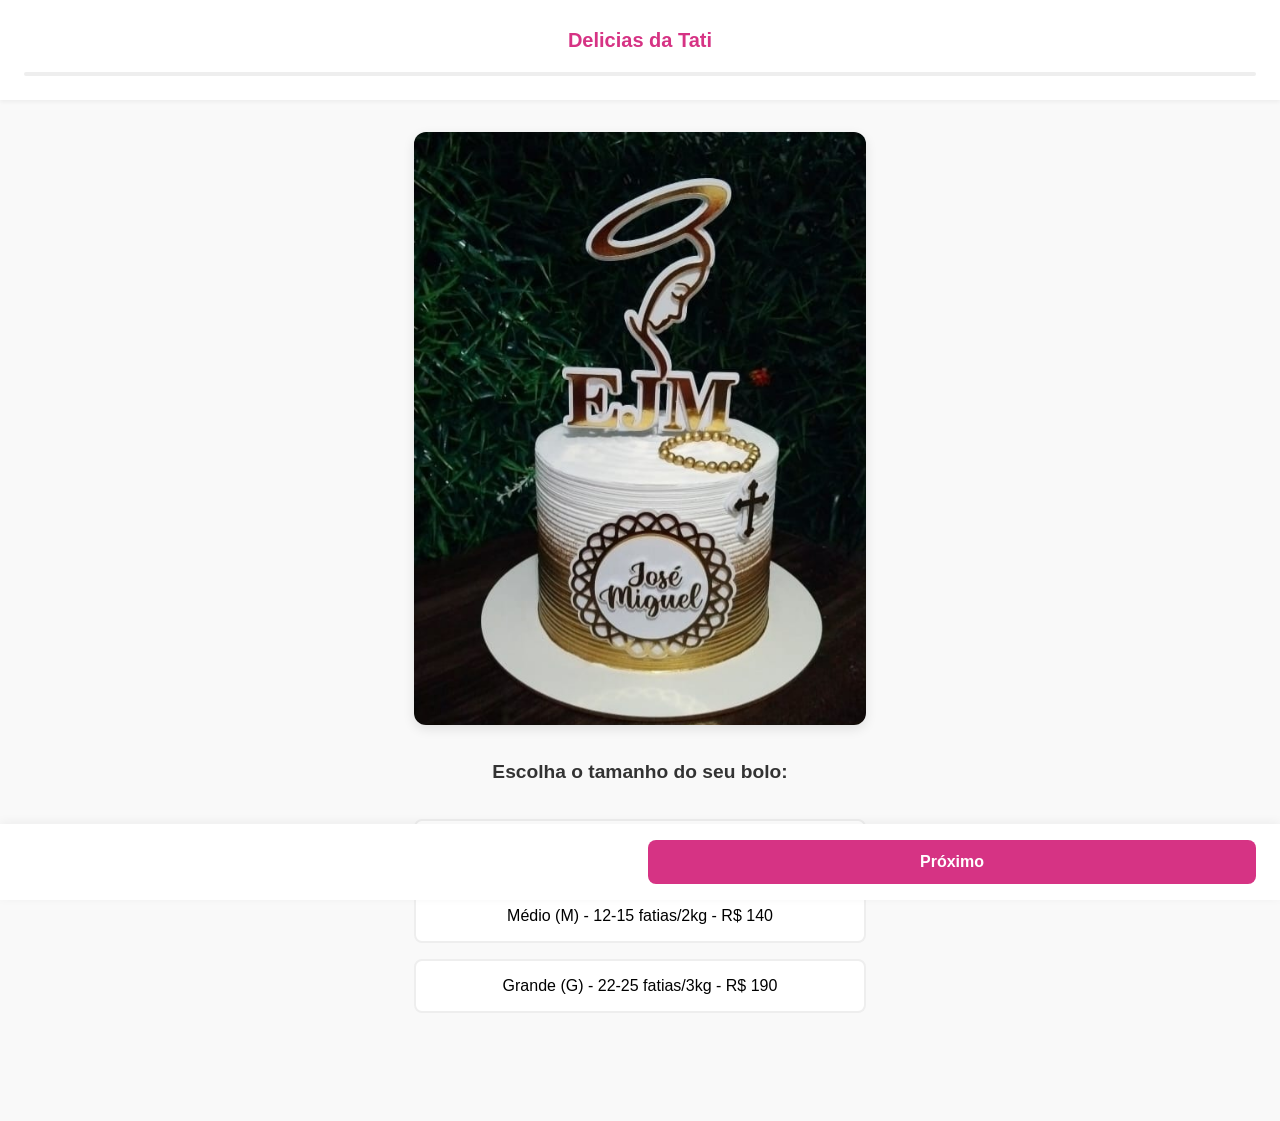
<file: index.html>
<!DOCTYPE html>
<html lang="pt-br">
<head>
    <meta charset="UTF-8">
    <meta name="viewport" content="width=device-width, initial-scale=1.0">
    <title>Cardápio Interativo</title>
    <link rel="stylesheet" href="https://cdnjs.cloudflare.com/ajax/libs/font-awesome/6.0.0/css/all.min.css">
    <link rel="stylesheet" href="css/style.css">
</head>
<body>
    <header class="app-header">
        <h1>Delicias da Tati</h1>
        <div class="progress-container">
            <div class="progress-bar" id="progressBar"></div>
        </div>
    </header>

    <main class="question-container" id="app">
        <!-- O conteúdo será gerado via JavaScript -->
    </main>

    <footer class="navigation-bar">
        <button class="nav-btn prev-btn" id="prevBtn">Voltar</button>
        <button class="nav-btn next-btn" id="nextBtn">Próximo</button>
    </footer>

    <script src="js/main.js"></script>
</body>
</html>
</file>
<file: css/style.css>
/* Reset and Base Styles */
* {
    margin: 0;
    padding: 0;
    box-sizing: border-box;
}

body {
    font-family: 'Segoe UI', Tahoma, Geneva, Verdana, sans-serif;
    line-height: 1.6;
    background-color: #f9f9f9;
    color: #333;
    display: flex;
    flex-direction: column;
    min-height: 100vh;
}

/* Header Styles */
.app-header {
    padding: 1.5rem;
    text-align: center;
    background-color: #fff;
    box-shadow: 0 2px 4px rgba(0,0,0,0.05);
}

.app-header h1 {
    font-size: 1.25rem;
    color: #d63384; /* A soft pink for confectionery */
    margin-bottom: 1rem;
}

/* Progress Bar */
.progress-container {
    width: 100%;
    height: 4px;
    background-color: #eee;
    border-radius: 2px;
    overflow: hidden;
}

.progress-bar {
    height: 100%;
    width: 0%;
    background-color: #d63384;
    transition: width 0.3s ease;
}

/* Main Content Styles */
.question-container {
    flex: 1;
    padding: 2rem 1.5rem;
    display: flex;
    flex-direction: column;
    align-items: center;
    max-width: 500px;
    margin: 0 auto;
}

.image-wrapper {
    width: 100%;
    display: flex;
    justify-content: center;
    margin-bottom: 2rem;
}

.centered-image {
    max-width: 100%;
    height: auto;
    border-radius: 12px;
    box-shadow: 0 4px 12px rgba(0,0,0,0.1);
}

.content {
    width: 100%;
    text-align: center;
}

.question-text {
    font-size: 1.2rem;
    font-weight: 600;
    margin-bottom: 2rem;
}

/* Options Styles */
.options {
    display: grid;
    gap: 1rem;
    width: 100%;
}

.option-btn {
    padding: 1rem;
    border: 2px solid #eee;
    background: #fff;
    border-radius: 8px;
    font-size: 1rem;
    cursor: pointer;
    transition: all 0.2s ease;
}

.option-btn:hover, .option-btn:active {
    border-color: #d63384;
    background-color: #fff0f6;
    color: #d63384;
}

.option-btn.active {
    border-color: #d63384;
    background-color: #d63384;
    color: #fff;
}

/* Number Input Styles */
.number-input {
    width: 100%;
    padding: 1rem;
    border: 2px solid #eee;
    border-radius: 8px;
    font-size: 1.25rem;
    text-align: center;
    outline: none;
}

.number-input:focus {
    border-color: #d63384;
}

/* Summary Styles */
.summary-details {
    text-align: left;
    background: #fff;
    padding: 1.5rem;
    border-radius: 12px;
    box-shadow: 0 2px 8px rgba(0,0,0,0.05);
}

.summary-details p {
    margin-bottom: 0.5rem;
}

.summary-details hr {
    margin: 1rem 0;
    border: 0;
    border-top: 1px solid #eee;
}

.total-price {
    font-size: 1.5rem;
    font-weight: bold;
    color: #d63384;
    text-align: right;
}

/* Confirmation Box Styles */
.confirmation-box {
    margin-top: 1.5rem;
    padding: 1rem;
    background-color: #fff0f6;
    border-radius: 8px;
    border: 1px solid #ffdeeb;
}

.checkbox-container {
    display: flex;
    align-items: flex-start;
    gap: 10px;
    cursor: pointer;
    font-size: 0.9rem;
    color: #666;
    text-align: left;
}

.checkbox-container + .checkbox-container {
    margin-top: 12px;
}

.checkbox-container input {
    margin-top: 4px;
    min-width: 18px;
    min-height: 18px;
    cursor: pointer;
}

.termos-texto {
    line-height: 1.4;
}

/* Navigation Bar Styles */
.navigation-bar {
    padding: 1rem 1.5rem;
    background: #fff;
    display: flex;
    justify-content: space-between;
    gap: 1rem;
    position: sticky;
    bottom: 0;
    box-shadow: 0 -2px 10px rgba(0,0,0,0.05);
}

.nav-btn {
    flex: 1;
    padding: 0.8rem;
    border: none;
    border-radius: 8px;
    font-size: 1rem;
    font-weight: 600;
    cursor: pointer;
    transition: opacity 0.2s;
}

.prev-btn {
    background-color: #eee;
    color: #666;
}

.next-btn {
    background-color: #d63384;
    color: #fff;
}

.next-btn.whatsapp-btn {
    background-color: #25d366;
    display: flex;
    align-items: center;
    justify-content: center;
    gap: 8px;
}

.nav-btn:active {
    opacity: 0.8;
}

.nav-btn:disabled {
    opacity: 0.5;
    cursor: not-allowed;
    background-color: #ccc;
    color: #666;
}
</file>
